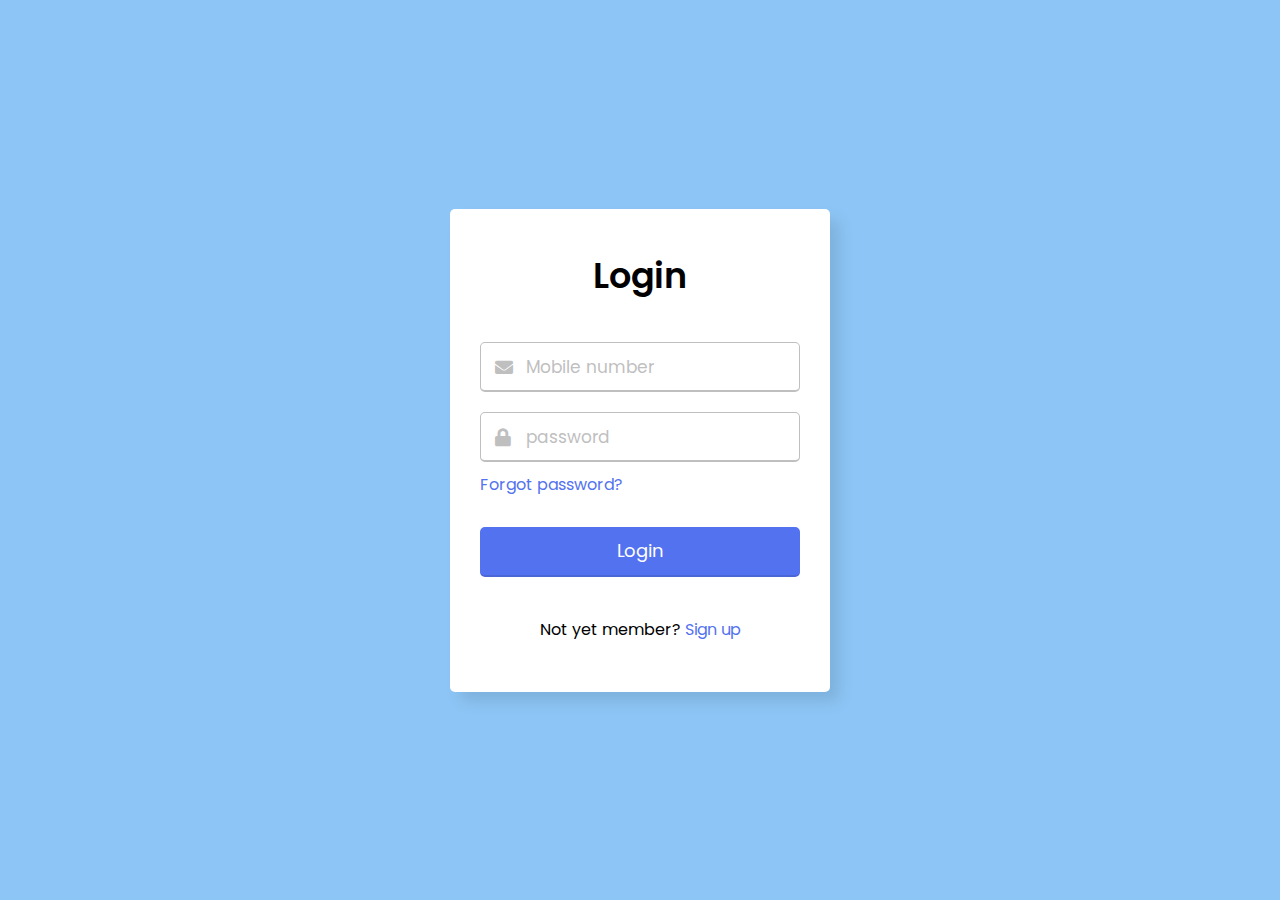
<file: index.html>
<!DOCTYPE html>
<html lang="en">
  <head>
    <meta charset="UTF-8" />
    <meta name="viewport" content="width=device-width, initial-scale=1.0" />
    <title>Bowl of Heaven Login</title>
    <link rel="stylesheet" href="style.css" />
    <link
      rel="stylesheet"
      href="https://cdnjs.cloudflare.com/ajax/libs/font-awesome/5.15.3/css/all.min.css"
    />
  </head>
  <body onload="authentication()">
    <div class="wrapper">
      <header>Login</header>
      <form action="index3.html">
        <div class="field email">
          <div class="input-area">
            <input type="tel" id="phone" placeholder="Mobile number" name="phone" pattern="[0-9]{5}[0-9]{2}[0-9]{3}">
            <i class="icon fas fa-envelope"></i>
            <i class="error error-icon fas fa-exclamation-circle"></i>
          </div>
          <div class="error error-txt">Mobile Number can't be blank</div>
        </div>
        <div class="field password">
          <div class="input-area">
            <input type="password" placeholder="password" id="pwd"/>
            <i class="icon fas fa-lock"></i>
            <i class="error error-icon fas fa-exclamation-circle"></i>
          </div>
          <div class="error error-txt">Password can't be blank</div>
        </div>
        <div class="pass-txt"><a href="#">Forgot password?</a></div>
        <input type="submit" value="Login" onclick="authentication()"/>
        <script src="script.js"></script>
      </form>
      <div class="sign-txt">
        Not yet member? <a href="index2.html">Sign up </a>
      </div>
    </div>
  </body>
</html>
</file>
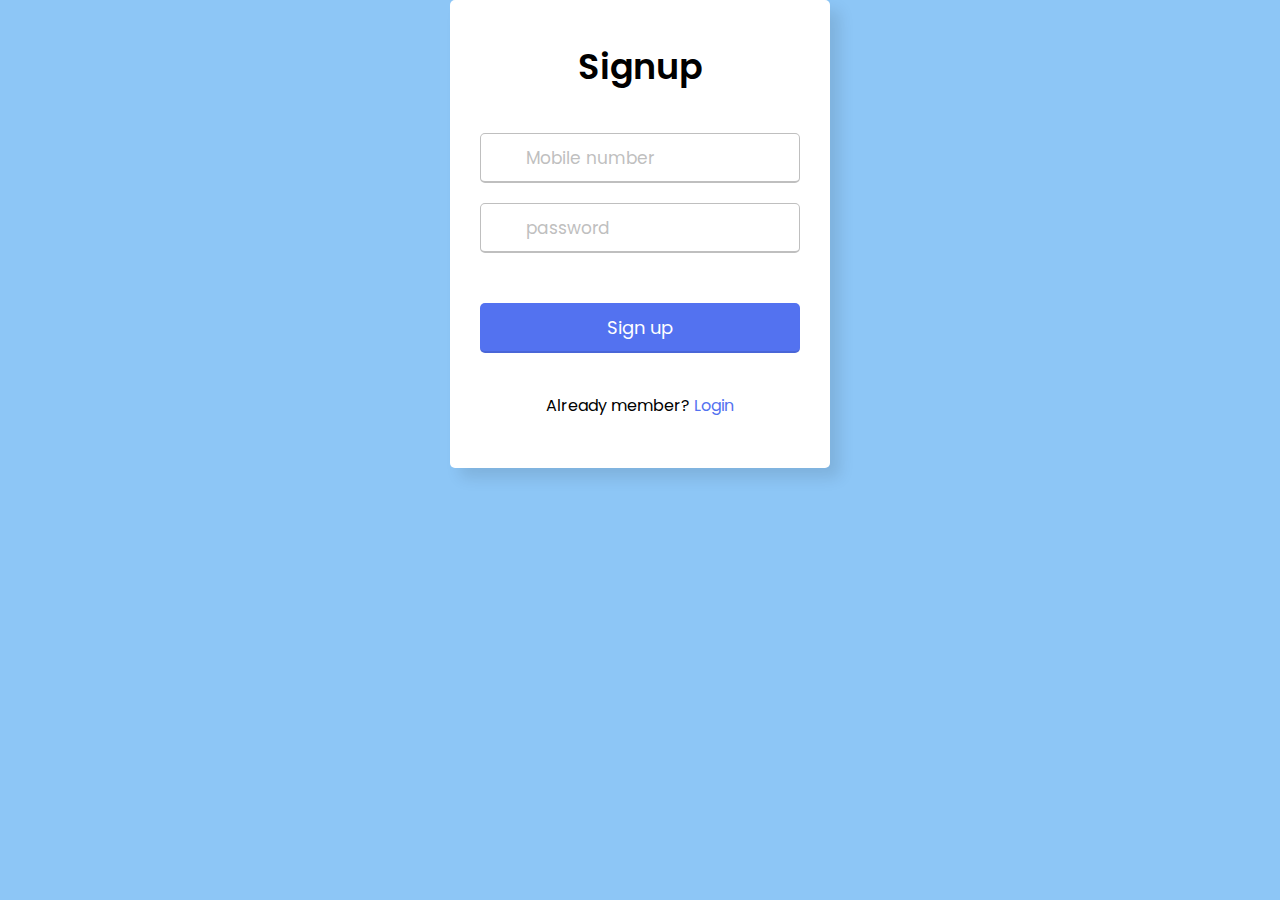
<file: index2.html>
<!DOCTYPE html>
<html lang="en">
  <head>
    <title>Bowl of Heaven --Signup</title>
    <link rel="stylesheet" href="style2.css" />
    <link
      href="https://fonts.googleapis.com/css2?family=Roboto:wght@300&display=swap"
      rel="stylesheet"
    />
  </head>
  <body onload="authentication()">
    <div class="wrapper">
        <header>Signup</header>
        <form action="index.html">
          <div class="field Mobile Number">
            <div class="input-area">  
              <input type="tel" id="phone" placeholder="Mobile number" name="phone" pattern="[0-9]{5}[0-9]{2}[0-9]{3}">
              <i class="icon fas fa-envelope"></i>
              <i class="error error-icon fas fa-exclamation-circle"></i>
            </div>
            <div class="error error-txt">Mobile no. can't be blank</div>
          </div>
          <div class="field password">
            <div class="input-area">
              <input type="password" placeholder="password">
              <i class="icon fas fa-lock"></i>
              <i class="error error-icon fas fa-exclamation-circle"></i>
            </div>
            <div class="error error-txt">Password can't be blank</div>
          </div>
          <input type="submit" value="Sign up">
        </form>
        <div class="sign-txt">Already member? <a href="index.html">Login</a></div>
      </div>
    
      <script src="script.js"></script>
      
    
  </body>
</html>
</file>
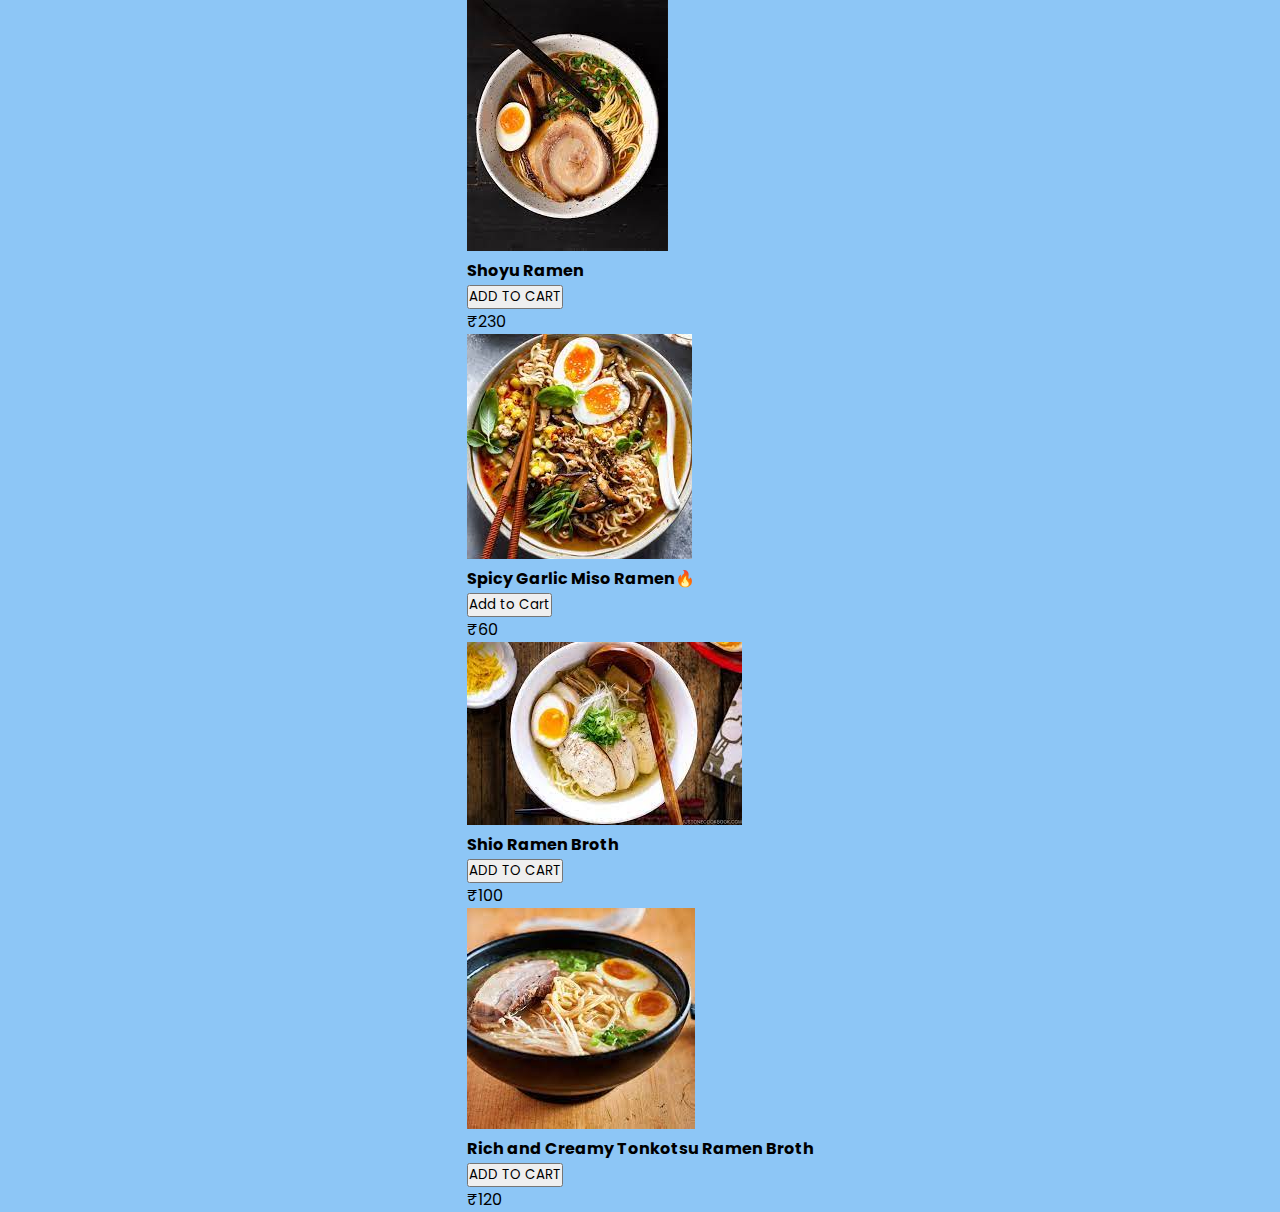
<file: load.html>
<!DOCTYPE html>
<html lang="en">
<head>
    <meta charset="UTF-8">
    <meta http-equiv="X-UA-Compatible" content="IE=edge">
    <meta name="viewport" content="width=device-width, initial-scale=1.0">
    <title>Bowl of Hevean</title>
    <link rel="stylesheet" href="style2.css">
</head>
<body>
    <div class="products container">
        <div class="swiper mySwiper">
          <div class="swiper-wrapper" id="products">
            <div class="swiper-slide">
              <div class="product">
                <div class="top d-flex">
                  <img src="add to cart/image/shoyu.jpeg" alt="" />
                  <div class="icon d-flex">
                    <i class="bx bxs-heart"></i>
                  </div>
                </div>
                <div class="bottom">
                  <h4>Shoyu Ramen </h4>
                  
                  <a href="add to cart/addtocart.html" target="_blank"><button class="mainBtn">ADD TO CART</button></a>
                 

                  <div class="d-flex">
                    <div class="price">₹230</div>
                    <div class="rating">
                      <i class="bx bxs-star"></i>
                      <i class="bx bxs-star"></i>
                      <i class="bx bxs-star"></i>
                      <i class="bx bxs-star"></i>
                      <i class="bx bxs-star"></i>
                    </div>
                  </div>
                </div>
              </div>
            </div>
          </div>
        </div>
    <div class="products container">
      <div class="product">
        <div class="top d-flex">
          <img src="add to cart/image/miso.jpeg" alt="" />
          <div class="icon d-flex">
            <i class="bx bxs-heart"></i>
          </div>
        </div>
        <div class="bottom">
          <div class="d-flex">
            <h4>Spicy Garlic Miso Ramen🔥</h4>
            <a href="add to cart/addtocart.html" target="_blank"><button>Add to Cart</button></a>
          </div>
          <div class="d-flex">
            <div class="price">₹60</div>
            <div class="rating">
              <i class="bx bxs-star"></i>
              <i class="bx bxs-star"></i>
              <i class="bx bxs-star"></i>
              <i class="bx bxs-star"></i>
              <i class="bx bxs-star"></i>
            </div>
          </div>
        </div>
      </div>
    </div>

    <div class="products container">
        <div class="swiper mySwiper">
          <div class="swiper-wrapper" id="products">
            <div class="swiper-slide">
              <div class="product">
                <div class="top d-flex">
                  <img src="add to cart/image/shio.jpeg" alt="" />
                  <div class="icon d-flex">
                    <i class="bx bxs-heart"></i>
                  </div>
                </div>
                <div class="bottom">
                  <h4>Shio Ramen Broth</h4>
                  
                  <a href="add to cart/addtocart.html" target="_blank"><button class="mainBtn">ADD TO CART</button></a>
                 

                  <div class="d-flex">
                    <div class="price">₹100</div>
                    <div class="rating">
                      <i class="bx bxs-star"></i>
                      <i class="bx bxs-star"></i>
                      <i class="bx bxs-star"></i>
                      <i class="bx bxs-star"></i>
                      <i class="bx bxs-star"></i>
                    </div>
                  </div>
                </div>
              </div>
            </div>
          </div>
        </div>

        <div class="products container">
        <div class="swiper mySwiper">
          <div class="swiper-wrapper" id="products">
            <div class="swiper-slide">
              <div class="product">
                <div class="top d-flex">
                  <img src="add to cart/image/t1.jpeg" alt="" />
                  <div class="icon d-flex">
                    <i class="bx bxs-heart"></i>
                  </div>
                </div>
                <div class="bottom">
                  <h4>Rich and Creamy Tonkotsu Ramen Broth</h4>
                 
                  <a href="add to cart/addtocart.html" target="_blank"><button class="mainBtn">ADD TO CART</button></a>
                  

                  <div class="d-flex">
                    <div class="price">₹120</div>
                    <div class="rating">
                      <i class="bx bxs-star"></i>
                      <i class="bx bxs-star"></i>
                      <i class="bx bxs-star"></i>
                      <i class="bx bxs-star"></i>
                      <i class="bx bxs-star"></i>
                    </div>
                  </div>
                </div>
              </div>
            </div>
          </div>
        </div>
</body>
</html>
</file>
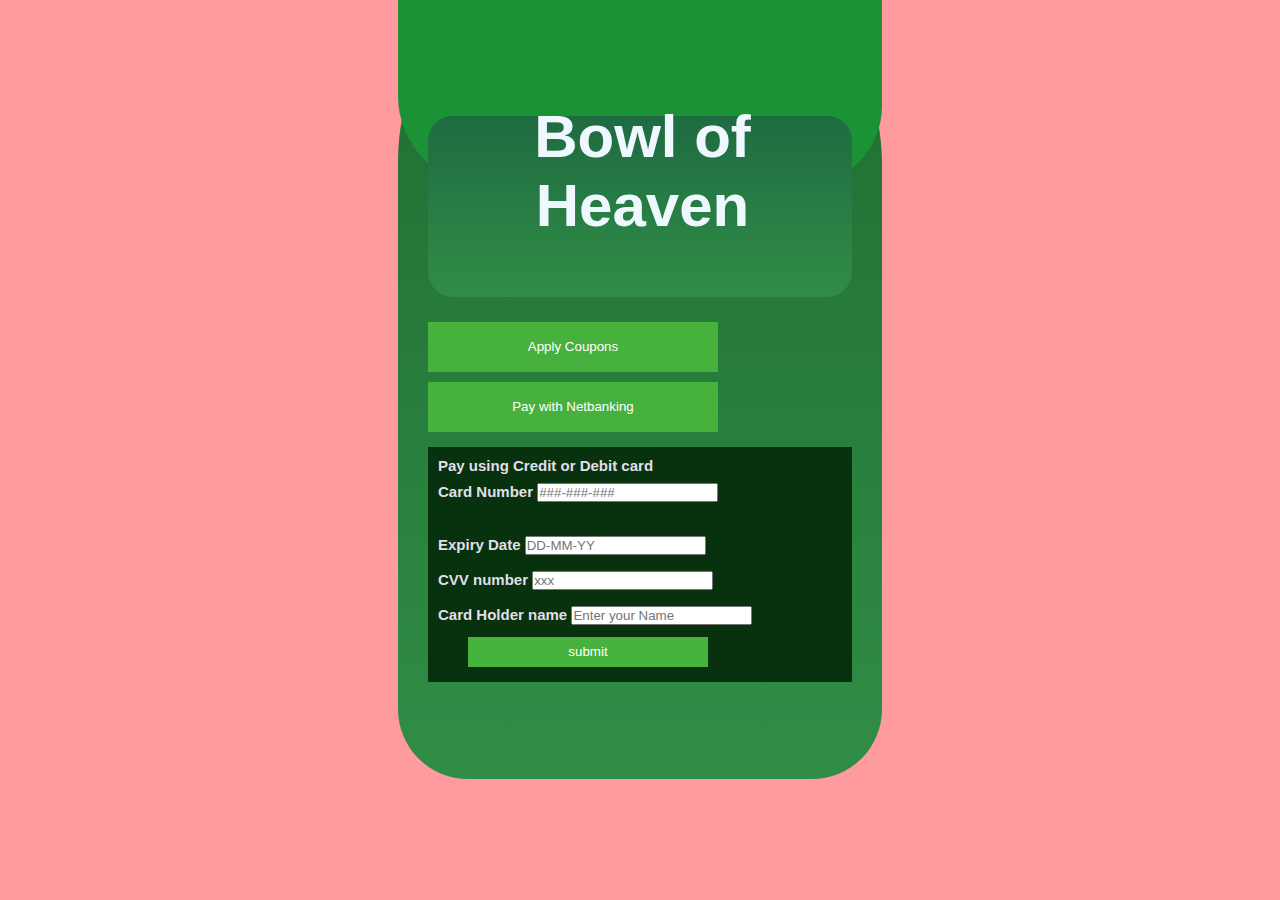
<file: add to cart/pay.html>
<!DOCTYPE html>
<html lang="en">
<head>
	<meta charset="UTF-8" />
	<meta http-equiv="X-UA-Compatible" content="IE=edge" />
	<meta
	name="viewport"
	content="width=device-width,
			initial-scale=1.0"/>
	<link rel="stylesheet" href="pay.css"
		class="css" />
</head>
<body>
	<div class="container">
	<div class="main-content">
		<p class="text">GeeksforGeeks</p>
	</div>

	<div class="centre-content">
		<h1 class="price"><span>Bowl of Heaven</span></h1>
		<p class="course">
		</p>
	</div>

	<div class="last-content">
		<button type="button" class="pay-now-btn">
		Apply Coupons
		</button>
		<button type="button" class="pay-now-btn">
		Pay with Netbanking
		</button>

		<!-- <button type="button" class="pay-now-btn">
		Netbanking options
		</button> -->
	</div>

	<div class="card-details">
		<p>Pay using Credit or Debit card</p>

		<div class="card-number">
		<label> Card Number </label>
		<input
			type="text"
			class="card-number-field"
			placeholder="###-###-###"/>
		</div>
		<br />
		<div class="date-number">
		<label> Expiry Date </label>
		<input type="text" class="date-number-field"
				placeholder="DD-MM-YY" />
		</div>

		<div class="cvv-number">
		<label> CVV number </label>
		<input type="text" class="cvv-number-field"
				placeholder="xxx" />
		</div>
		<div class="nameholder-number">
		<label> Card Holder name </label>
		<input
			type="text"
			class="card-name-field"
			placeholder="Enter your Name"/>
		</div>
		<a href="status.html">
		<button type="submit"
				class="submit-now-btn">
		submit
		</button>
	</a>
	</div>
	</div>
</body>
</html>
</file>
<file: style.css>
@import url('https://fonts.googleapis.com/css2?family=Poppins:wght@400;500;600&display=swap');
*{
  margin: 0;
  padding: 0;
  box-sizing: border-box;
  font-family: "Poppins", sans-serif;
}
body{
  width: 100%;
  height: 100vh;
  display: flex;
  align-items: center;
  justify-content: center;
  background: #8dc6f6;
}
::selection{
  color: #fff;
  background: #5372F0;
}
.wrapper{
  width: 380px;
  padding: 40px 30px 50px 30px;
  background: #fff;
  border-radius: 5px;
  text-align: center;
  box-shadow: 10px 10px 15px rgba(0,0,0,0.1);
}
.wrapper header{
  font-size: 35px;
  font-weight: 600;
}
.wrapper form{
  margin: 40px 0;
}
form .field{
  width: 100%;
  margin-bottom: 20px;
}
form .field.shake{
  animation: shake 0.3s ease-in-out;
}
@keyframes shake {
  0%, 100%{
    margin-left: 0px;
  }
  20%, 80%{
    margin-left: -12px;
  }
  40%, 60%{
    margin-left: 12px;
  }
}
form .field .input-area{
  height: 50px;
  width: 100%;
  position: relative;
}
form input{
  width: 100%;
  height: 100%;
  outline: none;
  padding: 0 45px;
  font-size: 18px;
  background: none;
  caret-color: #5372F0;
  border-radius: 5px;
  border: 1px solid #bfbfbf;
  border-bottom-width: 2px;
  transition: all 0.2s ease;
}
form .field input:focus,
form .field.valid input{
  border-color: #5372F0;
}
form .field.shake input,
form .field.error input{
  border-color: #dc3545;
}
.field .input-area i{
  position: absolute;
  top: 50%;
  font-size: 18px;
  pointer-events: none;
  transform: translateY(-50%);
}
.input-area .icon{
  left: 15px;
  color: #bfbfbf;
  transition: color 0.2s ease;
}
.input-area .error-icon{
  right: 15px;
  color: #dc3545;
}
form input:focus ~ .icon,
form .field.valid .icon{
  color: #5372F0;
}
form .field.shake input:focus ~ .icon,
form .field.error input:focus ~ .icon{
  color: #bfbfbf;
}
form input::placeholder{
  color: #bfbfbf;
  font-size: 17px;
}
form .field .error-txt{
  color: #dc3545;
  text-align: left;
  margin-top: 5px;
}
form .field .error{
  display: none;
}
form .field.shake .error,
form .field.error .error{
  display: block;
}
form .pass-txt{
  text-align: left;
  margin-top: -10px;
}
.wrapper a{
  color: #5372F0;
  text-decoration: none;
}
.wrapper a:hover{
  text-decoration: underline;
}
form input[type="submit"]{
  height: 50px;
  margin-top: 30px;
  color: #fff;
  padding: 0;
  border: none;
  background: #5372F0;
  cursor: pointer;
  border-bottom: 2px solid rgba(0,0,0,0.1);
  transition: all 0.3s ease;
}
form input[type="submit"]:hover{
  background: #2c52ed;
}
</file>
<file: style2.css>
@import url('https://fonts.googleapis.com/css2?family=Poppins:wght@400;500;600&display=swap');
*{
  margin: 0;
  padding: 0;
  box-sizing: border-box;
  font-family: "Poppins", sans-serif;
}
body{
  width: 100%;
  /* height: 100vh; */
  display: flex;
  align-items: center;
  justify-content: center;
  background: #8dc6f6;
}
::selection{
  color: #fff;
  background: #5372F0;
}
.wrapper{
  width: 380px;
  padding: 40px 30px 50px 30px;
  background: #fff;
  border-radius: 5px;
  text-align: center;
  box-shadow: 10px 10px 15px rgba(0,0,0,0.1);
}
.wrapper header{
  font-size: 35px;
  font-weight: 600;
}
.wrapper form{
  margin: 40px 0;
}
form .field{
  width: 100%;
  margin-bottom: 20px;
}
form .field.shake{
  animation: shake 0.3s ease-in-out;
}
@keyframes shake {
  0%, 100%{
    margin-left: 0px;
  }
  20%, 80%{
    margin-left: -12px;
  }
  40%, 60%{
    margin-left: 12px;
  }
}
form .field .input-area{
  height: 50px;
  width: 100%;
  position: relative;
}
form input{
  width: 100%;
  height: 100%;
  outline: none;
  padding: 0 45px;
  font-size: 18px;
  background: none;
  caret-color: #5372F0;
  border-radius: 5px;
  border: 1px solid #bfbfbf;
  border-bottom-width: 2px;
  transition: all 0.2s ease;
}
form .field input:focus,
form .field.valid input{
  border-color: #5372F0;
}
form .field.shake input,
form .field.error input{
  border-color: #dc3545;
}
.field .input-area i{
  position: absolute;
  top: 50%;
  font-size: 18px;
  pointer-events: none;
  transform: translateY(-50%);
}
.input-area .icon{
  left: 15px;
  color: #bfbfbf;
  transition: color 0.2s ease;
}
.input-area .error-icon{
  right: 15px;
  color: #dc3545;
}
form input:focus ~ .icon,
form .field.valid .icon{
  color: #5372F0;
}
form .field.shake input:focus ~ .icon,
form .field.error input:focus ~ .icon{
  color: #bfbfbf;
}
form input::placeholder{
  color: #bfbfbf;
  font-size: 17px;
}
form .field .error-txt{
  color: #dc3545;
  text-align: left;
  margin-top: 5px;
}
form .field .error{
  display: none;
}
form .field.shake .error,
form .field.error .error{
  display: block;
}
form .pass-txt{
  text-align: left;
  margin-top: -10px;
}
.wrapper a{
  color: #5372F0;
  text-decoration: none;
}
.wrapper a:hover{
  text-decoration: underline;
}
form input[type="submit"]{
  height: 50px;
  margin-top: 30px;
  color: #fff;
  padding: 0;
  border: none;
  background: #5372F0;
  cursor: pointer;
  border-bottom: 2px solid rgba(0,0,0,0.1);
  transition: all 0.3s ease;
}
form input[type="submit"]:hover{
  background: #2c52ed;
}
</file>
<file: add to cart/pay.css>
* {
    margin: 0;
    padding: 0;
    }
    
    body {
    background-color: #ff9a9e;
    font-family: "Segoe UI", Tahoma, Geneva, Verdana, sans-serif;
    font-weight: bold;
    }


.container {
    height: 838px;
    width: 484px;
    background-image: linear-gradient(#1e6b30, #308d46);
    top: 40vh;
    left: 50%;
    position: absolute;
    transform: translate(-50%, -50%);
    position: absolute;
    border-bottom-left-radius: 70px;
    border-top-left-radius: 220px;
    border-top-right-radius: 223px;
    border-bottom-right-radius: 70px;
    }
    
    .main-content {
    height: 235px;
    background-color: #1b9236;
    border-bottom-left-radius: 90px;
    border-bottom-right-radius: 80px;
    border-top: #1e6b30;
    }
    
    .text {
    margin: 10px;
    text-align: center;
    font-family: 'Lucida Sans', 'Lucida Sans Regular', 'Lucida Grande', 'Lucida Sans Unicode', Geneva, Verdana, sans-serif;
    font-size: 300%;
    text-decoration: aliceblue;
    color: aliceblue;
    }
    
    .course {
    color: black;
    font-size: 25px;
    font-weight: bolder;
    }
    
    .centre-content {
    height: 180px;
    margin: -70px 30px 20px;
    color: aliceblue;
    text-align: center;
    font-size: 20px;
    border-radius: 25px;
    padding-top: 0.5px;
    background-image: linear-gradient(#1e6b41, #308d46);
    }
    
    .centre-content-h1 {
    padding-top: 30px;
    padding-bottom: 30px;
    font-weight: normal;
    }
    
    .price {
    font-size: 60px;
    margin-left: 5px;
    bottom: 15px;
    position: relative;
    }
    
    .pay-now-btn {
    cursor: pointer;
    color: #fff;
    height: 50px;
    width: 290px;
    border: none;
    margin: 5px 30px;
    background-color: rgb(71, 177, 61);
    position: relative;
    }
    
    .card-details {
    background: rgb(8, 49, 14);
    color: rgb(225, 223, 233);
    margin: 10px 30px;
    padding: 10px;
    /* border-bottom-left-radius: 80px; */
    }
    
    .card-details p {
    font-size: 15px;
    }
    
    .card-details label {
    font-size: 15px;
    line-height: 35px;
    }
    
    .submit-now-btn {
    cursor: pointer;
    color: #fff;
    height: 30px;
    width: 240px;
    border: none;
    margin: 5px 30px;
    background-color: rgb(71, 177, 61);
    }
</file>
